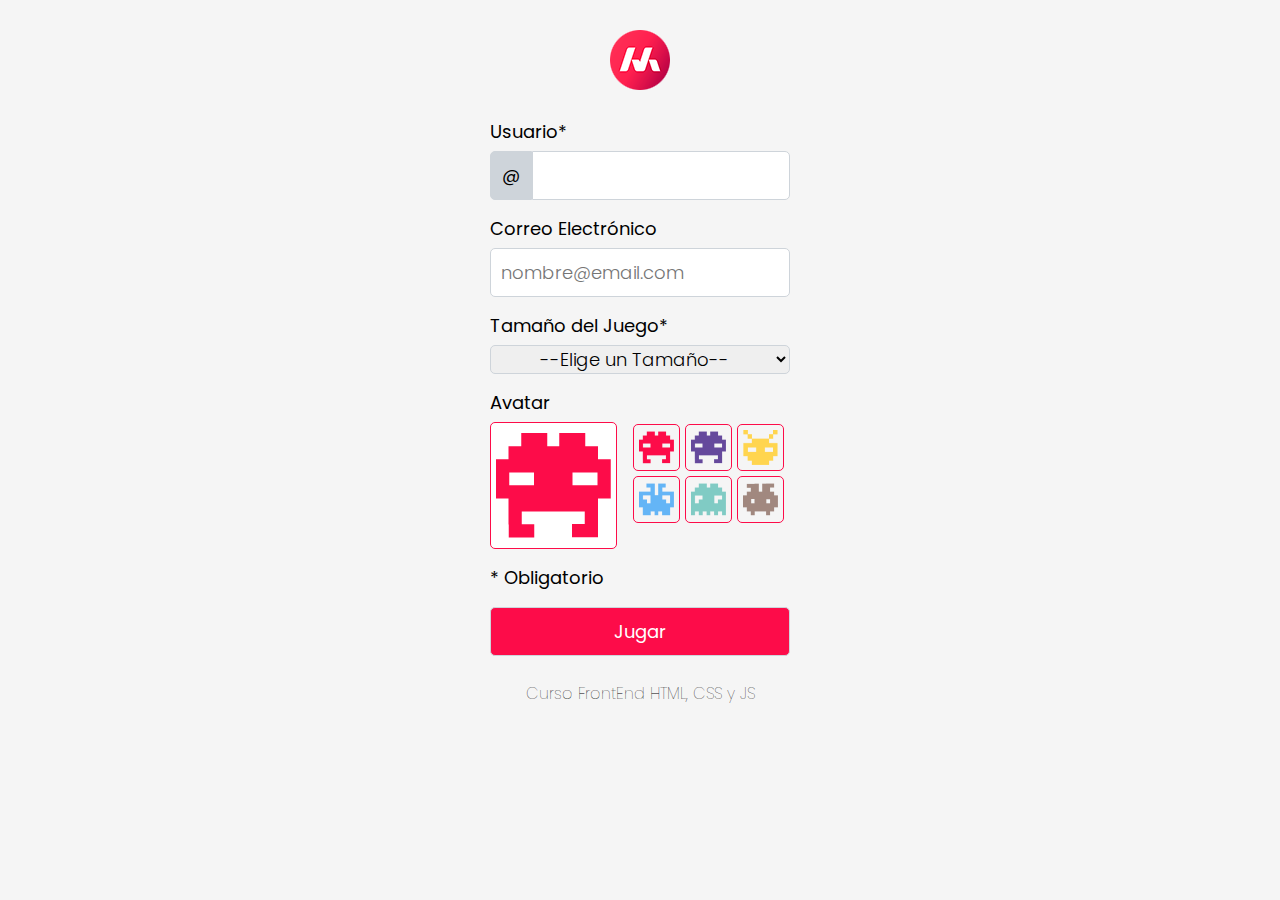
<file: index.html>
<!DOCTYPE html>
<html lang="es">
<head>
    <meta charset="UTF-8">
    <meta http-equiv="X-UA-Compatible" content="IE=edge">
    <meta name="viewport" content="width=device-width, initial-scale=1.0">
    <link rel="preconnect" href="https://fonts.googleapis.com">
    <link rel="preconnect" href="https://fonts.gstatic.com" crossorigin>
    <link href="https://fonts.googleapis.com/css2?family=Poppins:wght@100;200;300;400;500&display=swap" rel="stylesheet">
    <link rel="stylesheet" href="./css/reset.css">
    <link rel="stylesheet" href="./css/styles.css">
    <title>Masterdots Game</title>
</head>
<body>
    <!-- Cabecera -->
    <header>
        <img src="./img/logo.png" alt="Logo Masterdots">
    </header>
    <!-- Formulario Usuario -->
    <main>
        <div>
            <p id="error"></p>
        </div>
        <form action="game.html" id="entryForm">
            <div class="itemform">
                <label for="nickname">Usuario*</label>
                <input type="text" name="nickname" value="@" id="nick" readonly>
                <input type="text" name="nickname" id="nickname" required minlength="2">
            </div>
            <div class="itemform">
                <label for="email">Correo Electrónico</label>
                <input type="email" id="email" placeholder="nombre@email.com">
            </div>
            <div class="itemform">
                <label for="size">Tamaño del Juego*</label>
                <select name="size" id="size" required>
                    <option value="0">--Elige un Tamaño--</option>
                    <option value="4">4x4</option>
                    <option value="5">5x5</option>
                    <option value="6">6x6</option>
                </select>
            </div>
            <div class="itemform">
                <div id="avatar">
                    <label for="avatar">Avatar</label>
                    <div id="avatarContainer">
                        <img src="./img/avatar1.png" alt="" id="avatarImg">
                    </div>
                </div>
                <div id="avatargrid">
                    <div class="avatarItem">
                        <img src="./img/avatar1.png" alt="" class="avatarImgItem" width="35" draggable="true">
                    </div>
                    <div class="avatarItem">
                        <img src="./img/avatar2.png" alt="" class="avatarImgItem" width="35" draggable="true">
                    </div>
                    <div class="avatarItem">
                        <img src="./img/avatar3.png" alt="" class="avatarImgItem" width="35" draggable="true">
                    </div>
                    <div class="avatarItem">
                        <img src="./img/avatar4.png" alt="" class="avatarImgItem" width="35" draggable="true">
                    </div>
                    <div class="avatarItem">
                        <img src="./img/avatar5.png" alt="" class="avatarImgItem" width="35" draggable="true">
                    </div>
                    <div class="avatarItem">
                        <img src="./img/avatar6.png" alt="" class="avatarImgItem" width="35" draggable="true">
                    </div>
                </div>
            </div>
            <div class="itemform">
                <p>* Obligatorio</p>
            </div>
            <div class="itemform">
                <input type="submit" value="Jugar" id="playButton">
            </div>
        </form>
    </main>
    <!-- Pie de Pagina -->
    <footer>
        <p>Curso FrontEnd HTML, CSS y JS</p>
    </footer>
    <!-- JS -->
    <script src="./js/userData.js"></script>
    <script src="./js/app.js"></script>
</body>
</html>
</file>
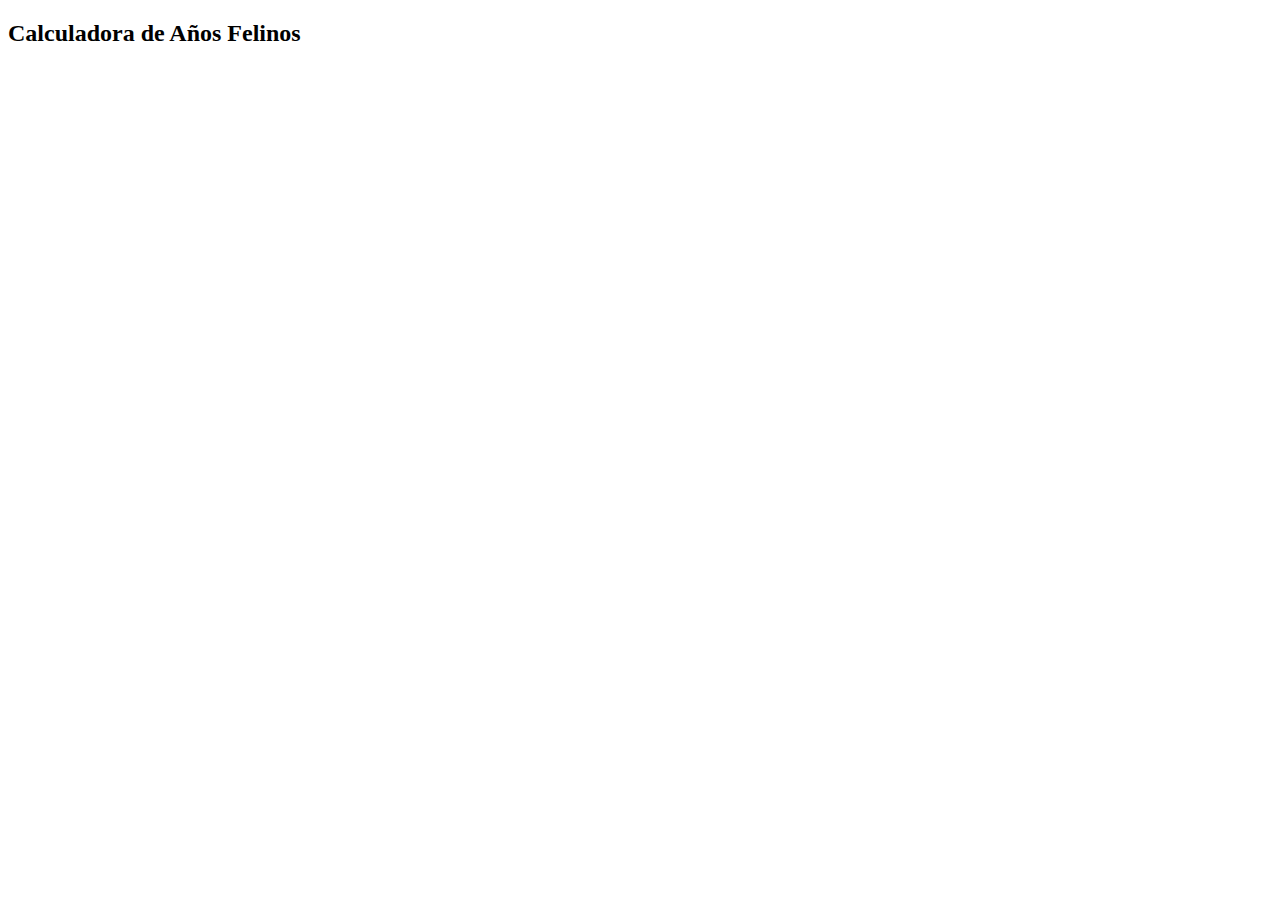
<file: js/index.html>
<!DOCTYPE html>
<html lang="es">
<head>
    <meta charset="UTF-8">
    <meta http-equiv="X-UA-Compatible" content="IE=edge">
    <meta name="viewport" content="width=device-width, initial-scale=1.0">
    <title>Calculadora de Edad de Gatos</title>
</head>
<body>
    <h2>Calculadora de Años Felinos</h2>
    <script src="./app.js"></script>
</body>
</html>
</file>
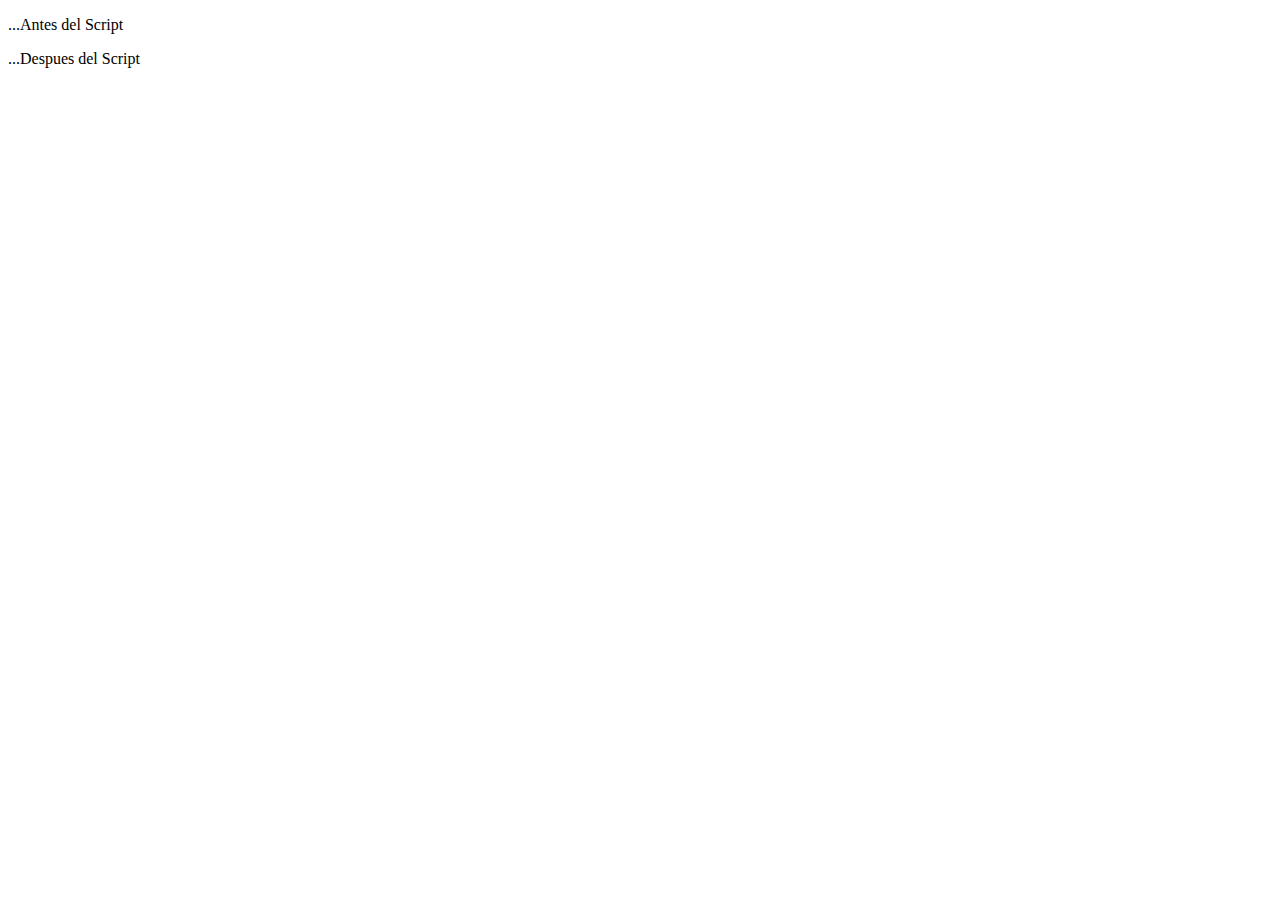
<file: examples/charge/index.html>
<!DOCTYPE html>
<html lang="en">
<head>
    <meta charset="UTF-8">
    <meta name="viewport" content="width=device-width, initial-scale=1.0">
    <title>Carga de JS y DOM</title>
</head>
<body>
    <script src="./app.js" defer></script>
    <p id="p1">...Antes del Script</p>
    <p id="p2">...Despues del Script</p>
</body>
</html>
</file>
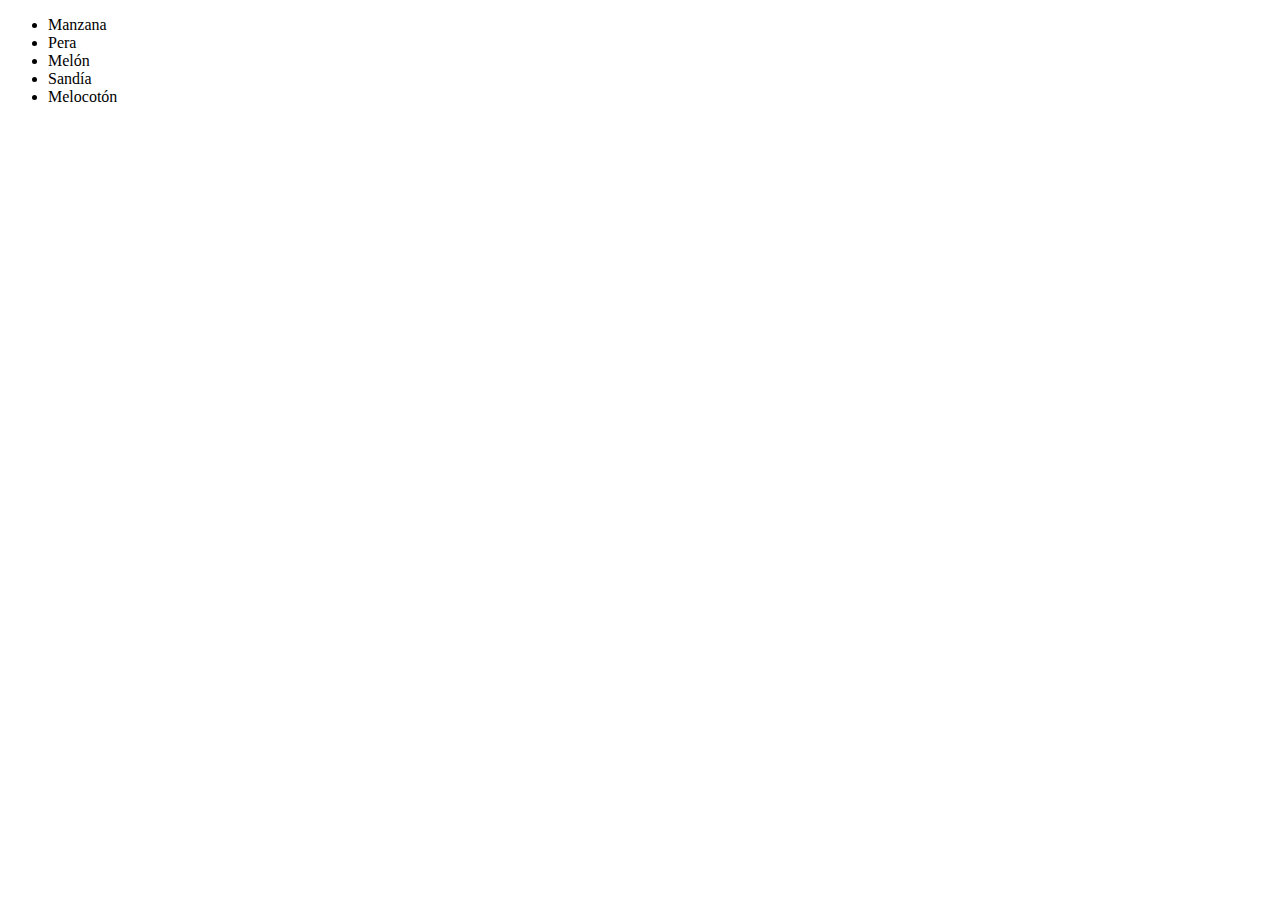
<file: examples/DOM/index.html>
<!DOCTYPE html>
<html lang="es">
<head>
    <meta charset="UTF-8">
    <meta http-equiv="X-UA-Compatible" content="IE=edge">
    <meta name="viewport" content="width=device-width, initial-scale=1.0">
    <title>Ejemplo DOM</title>
</head>
<body>
    <ul>
        <li><span>Manzana</span></li>
        <li><span>Pera</span></li>
        <li><span>Melón</span></li>
        <li><span>Sandía</span></li>
        <li><span>Melocotón</span></li>
    </ul>
    <script src="./app.js"></script>
</body>
</html>
</file>
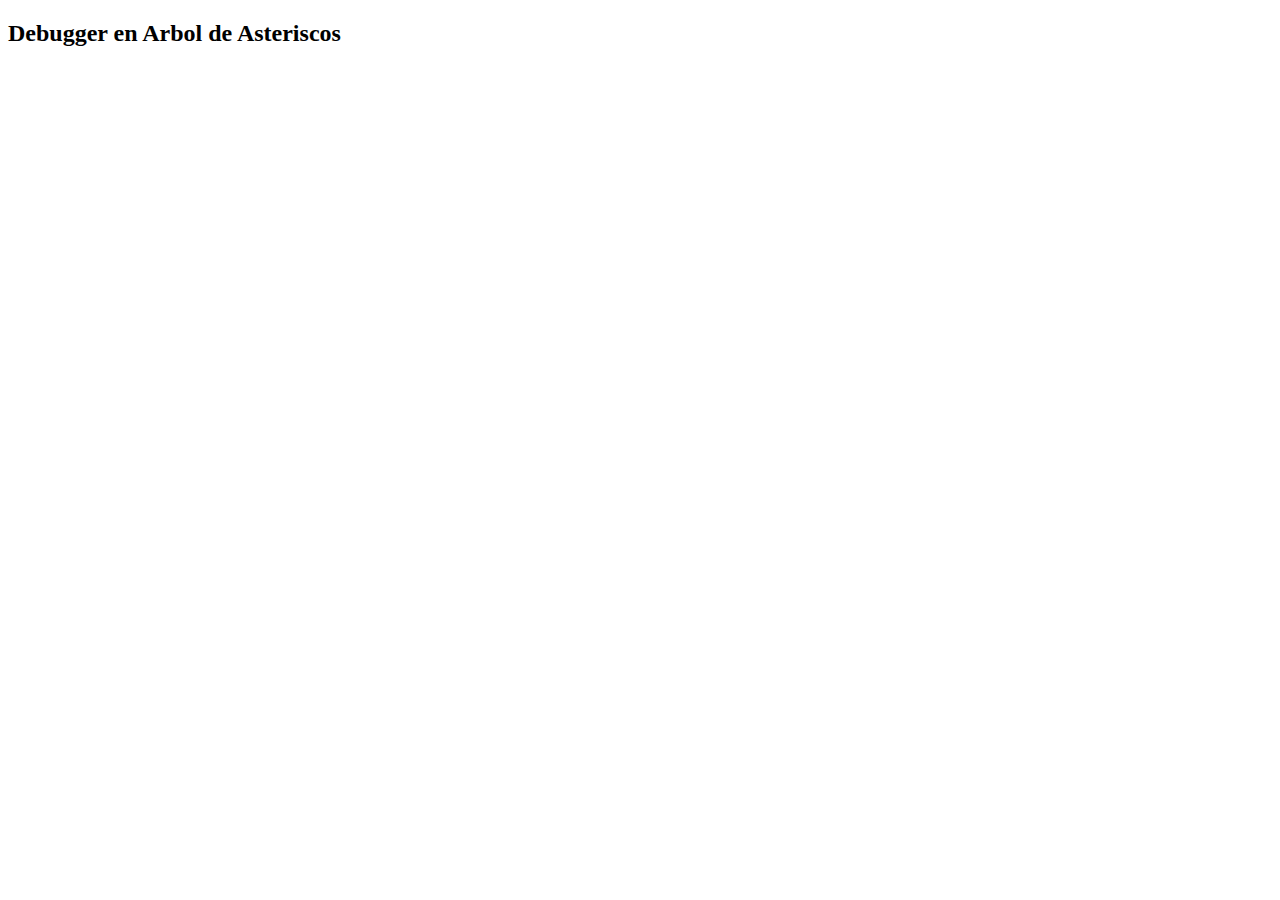
<file: examples/errorDebug/index.html>
<!DOCTYPE html>
<html lang="es">
<head>
    <meta charset="UTF-8">
    <meta http-equiv="X-UA-Compatible" content="IE=edge">
    <meta name="viewport" content="width=device-width, initial-scale=1.0">
    <title>Debugger en Arbol de Asteriscos</title>
</head>
<body>
    <h2>Debugger en Arbol de Asteriscos</h2>
    <script src="./app.js"></script>
</body>
</html>
</file>
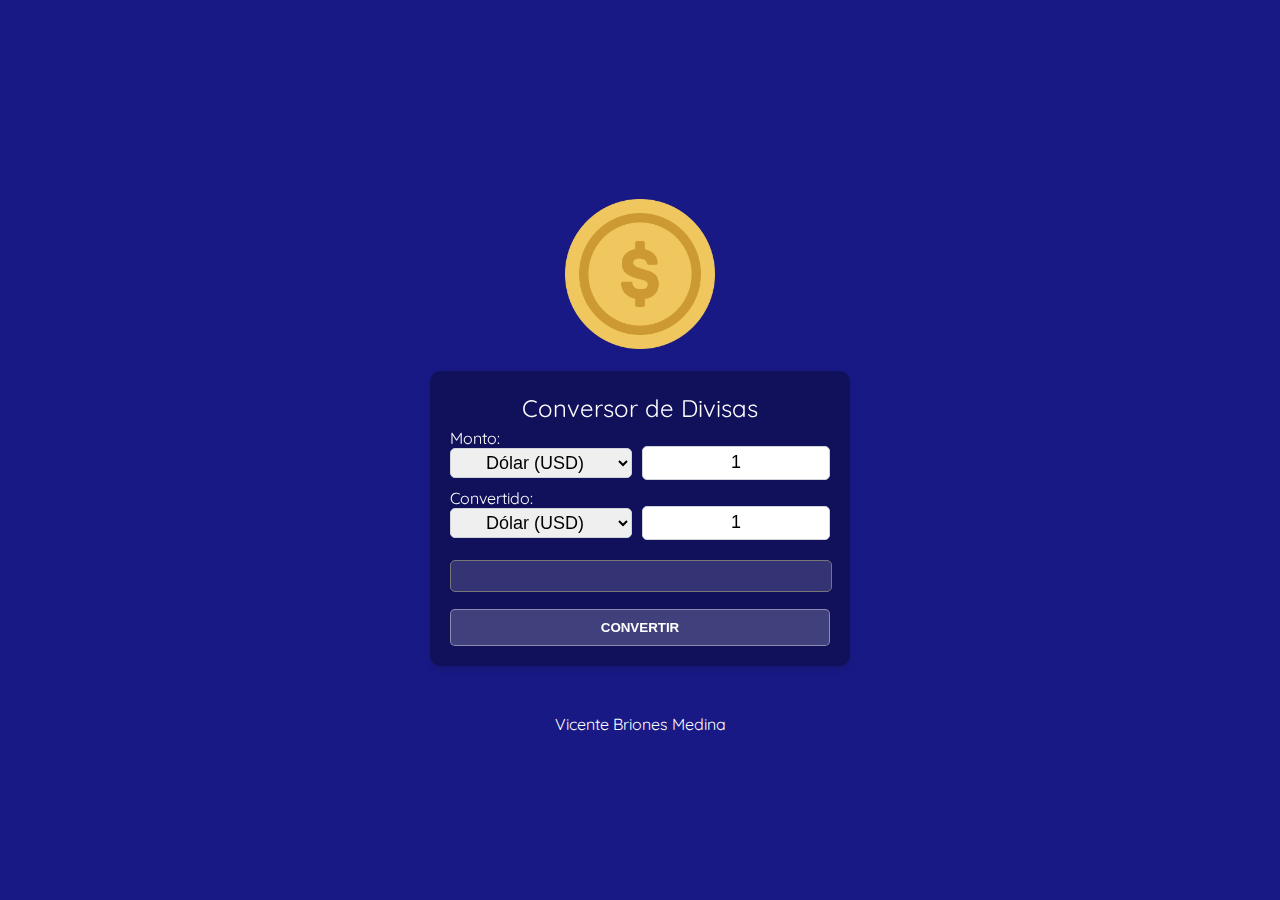
<file: tasks/currencychanger/index.html>
<!DOCTYPE html>
<html lang="en">
<head>
    <meta charset="UTF-8">
    <meta name="viewport" content="width=device-width, initial-scale=1.0">
    <link rel="preconnect" href="https://fonts.googleapis.com">
    <link rel="preconnect" href="https://fonts.gstatic.com" crossorigin>
    <link href="https://fonts.googleapis.com/css2?family=Quicksand:wght@300;400;500;600;700&display=swap" rel="stylesheet">
    <link rel="stylesheet" href="./css/reset.css">
    <link rel="stylesheet" href="./css/style.css">
    <title>Conversor de Divisa</title>
</head>
<body>
    <!-- Cabecera -->
    <header>
        <img src="./img/coin.png" alt="Logo Moneda">
    </header>

    <!-- Cuadro de Conversion -->
    <main>
    <div class="content">
        <h1>Conversor de Divisas</h1>
        
        <div>
            <p id="error"></p>
        </div>

        <div class="currency-element">
            <label for="known-currency">Monto: </label>
            <div class="input-container">
                <select name="known-currency" id="known-currency" class="currency">
                    <option value="0">Dólar (USD)</option>
                    <option value="1">Euro (EUR)</option>
                    <option value="2">Peso Chileno (CLP)</option>
                    <option value="3">Real Brasilero (BRL)</option>
                </select>
                
                <input type="text" class="amount" id="known-amount" value="1">
            </div>
        </div>

        <div class="currency-element">
            <label for="unknown-currency">Convertido: </label>
            <div class="input-container">
                
                <select name="unknown-currency" id="unknown-currency" class="currency">
                    <option value="0">Dólar (USD)</option>
                    <option value="1">Euro (EUR)</option>
                    <option value="2">Peso Chileno (CLP)</option>
                    <option value="3">Real Brasilero (BRL)</option>
                </select>
                <input type="text" class="amount" id="unknown-amount" value="1" readonly>
            </div>
        </div>

        <div class="currency-element">
            <textarea id="summary" readonly></textarea>
        </div>

        <button id="convert-button">Convertir</button>
    </div>
    </main>

    <!-- Pie de Pagina -->
    <footer>
        <p>Vicente Briones Medina</p>
    </footer>
    <!-- JS -->
    <script src="./js/app.js"></script>
</body>
</html>
</file>
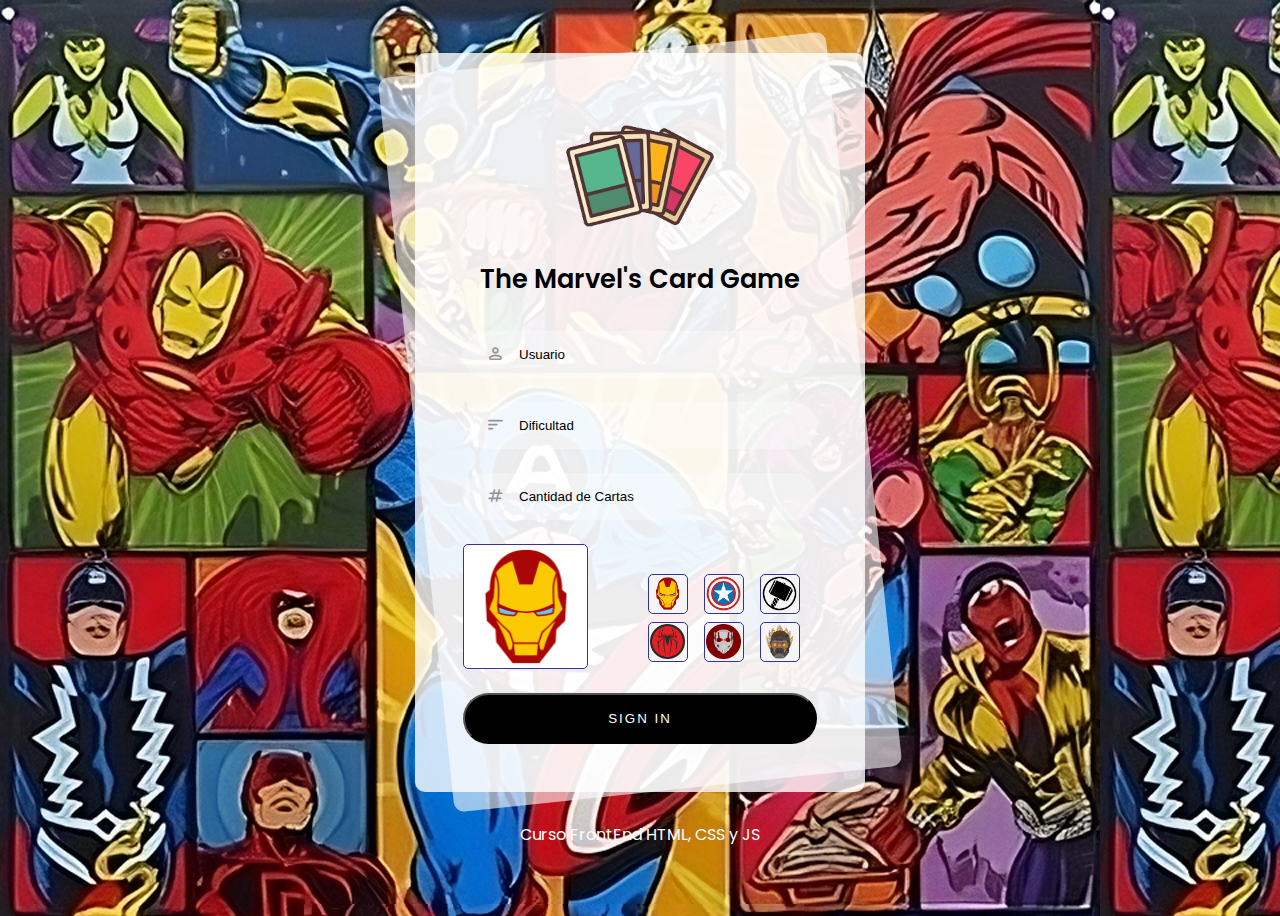
<file: tasks/memorycardgame/index.html>
<!DOCTYPE html>
<html lang="es">
<head>
    <meta charset="UTF-8">
    <meta http-equiv="X-UA-Compatible" content="IE=edge">
    <meta name="viewport" content="width=device-width, initial-scale=1.0">
    <link rel="preconnect" href="https://fonts.googleapis.com">
    <link rel="preconnect" href="https://fonts.gstatic.com" crossorigin>
    <link href="https://fonts.googleapis.com/css2?family=Poppins:wght@100;200;300;400;500&display=swap" rel="stylesheet">
    <link rel="stylesheet" href="https://fonts.googleapis.com/css2?family=Material+Symbols+Rounded:opsz,wght,FILL,GRAD@48,600,0,0" />
    <link rel="stylesheet" href="./css/reset.css">
    <link rel="stylesheet" href="./css/styles.css">
    <title>The Marvel's Card Game</title>
</head>
<body>
    <!-- Main Container -->
    <main id="cardContainer">

        <!-- Login Card -->
        <div id="card">

            <!-- Header -->
            <header>
                <div id="cardLogo">
                    <img src="./img/logo.png" alt="logo">
                </div>
                <div id="cardTitle">
                    <h1>The Marvel's Card Game</h1>
                </div>
            </header>

            <!-- Error Alert -->
            <div>
                <p id="error"></p>
            </div>
            
            <!-- Form -->
            <form action="game.html" id="entryForm">

                <!-- Nickname Input -->
                <div class="formItem">
                    <span class="formItemIcon material-symbols-rounded">person</span>
                    <input type="text" placeholder="Usuario" id="userInput" autofocus required>
                </div>

                <!-- Difficulty Input -->
                <div class="formItem ">
                    <span class="formItemIcon material-symbols-rounded">sort</span>
                    <select name="difficulty" id="difficultySelect" required>
                        <option value="0">Dificultad</option>
                        <option value="3">Baja</option>
                        <option value="2">Media</option>
                        <option value="1">Alta</option>
                    </select>
                </div>

                <!-- Quantity Input -->
                <div class="formItem">
                    <span class="formItemIcon material-symbols-rounded">tag</span>
                    <select name="quantity" id="quantitySelect" required>
                        <option value="0">Cantidad de Cartas</option>
                        <option value="3">9</option>
                        <option value="4">16</option>
                        <option value="5">25</option>
                    </select>
                </div>

                <!-- Avatar -->
                <div class="formItem">

                    <!-- Selected Avatar -->
                    <div id="selectedAvatar">
                        <div id="selectedAvatarContainer">
                            <img src="./img/Iron Man Logo.png" alt="" id="selectedAvatarImg">
                        </div>
                    </div>

                    <!-- Avatar Options -->
                    <div id="avatargrid">
                        <div class="avatarItem">
                            <img src="./img/Iron Man Logo.png" alt="" class="avatarItemImg" width="35" draggable="true">
                        </div>
                        <div class="avatarItem">
                            <img src="./img/Captain America Logo.png" alt="" class="avatarItemImg" width="35" draggable="true">
                        </div>
                        <div class="avatarItem">
                            <img src="./img/Thor Logo.png" alt="" class="avatarItemImg" width="35" draggable="true">
                        </div>
                        <div class="avatarItem">
                            <img src="./img/Spider-Man Logo.png" alt="" class="avatarItemImg" width="35" draggable="true">
                        </div>
                        <div class="avatarItem">
                            <img src="./img/Ant Man Logo.png" alt="" class="avatarItemImg" width="35" draggable="true">
                        </div>
                        <div class="avatarItem">
                            <img src="./img/Star Lord Logo.png" alt="" class="avatarItemImg" width="35" draggable="true">
                        </div>
                    </div>
                </div>

                <!-- Submit Form Button -->
                <button type="submit">Sign In</button>
            </form>
        </div>
        
        <!-- Footer -->
        <footer>
            <p>Curso FrontEnd HTML, CSS y JS</p>
        </footer>
    </main>

    <!-- JS -->
    <script src="./js/userData.js"></script>
    <script src="./js/app.js"></script>
</body>
</html>
</file>
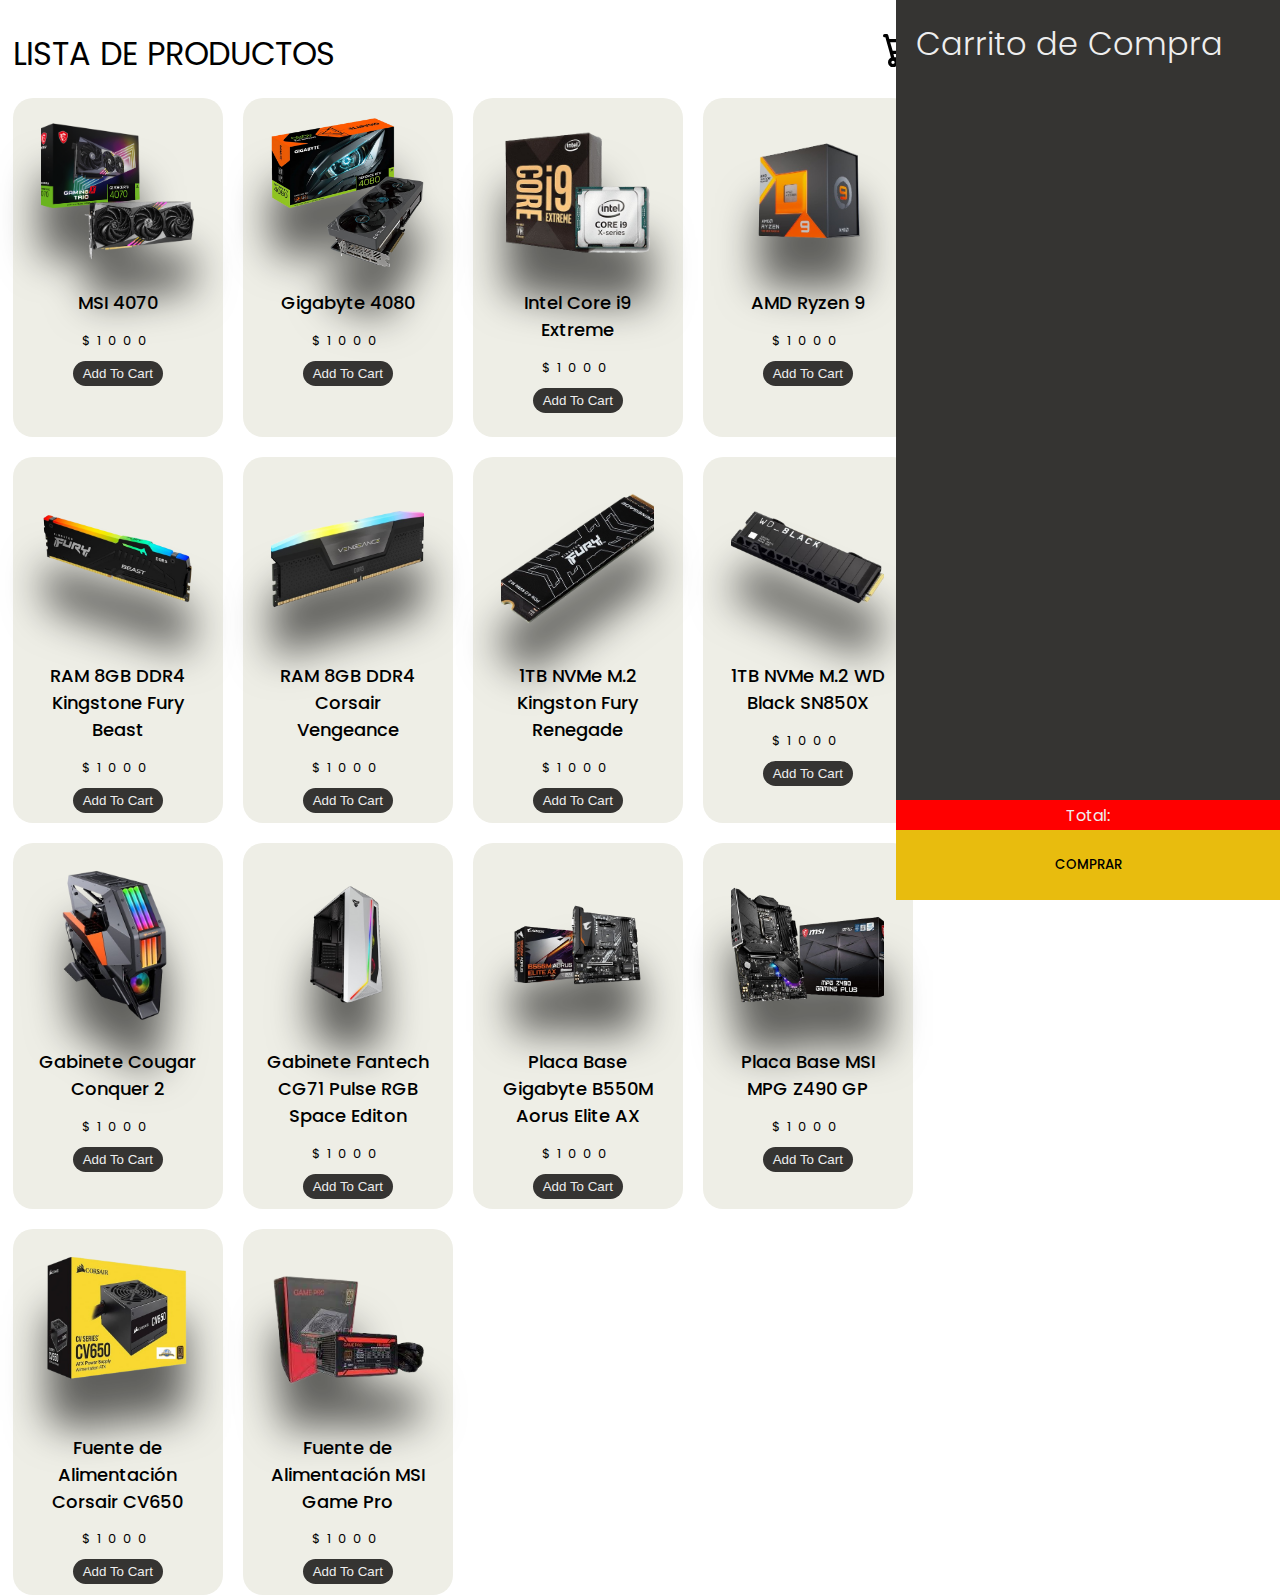
<file: tasks/shoppingcart/index.html>
<!DOCTYPE html>
<html lang="en">
<head>
    <meta charset="UTF-8">
    <meta name="viewport" content="width=device-width, initial-scale=1.0">
    <link rel="preconnect" href="https://fonts.googleapis.com">
    <link rel="preconnect" href="https://fonts.googleapis.com">
    <link rel="preconnect" href="https://fonts.gstatic.com" crossorigin>
    <link href="https://fonts.googleapis.com/css2?family=Poppins:ital,wght@0,100;0,200;0,300;0,400;0,500;0,600;0,700;0,800;0,900;1,100;1,200;1,300;1,400;1,500;1,600;1,700;1,800;1,900&display=swap" rel="stylesheet">
    <!-- <link rel="stylesheet" href="./css/reset.css"> -->
    <link rel="stylesheet" href="./css/style.css">
    <title>Componentes de Pc</title>
</head>
<body>
    <div class="container">
        <header>
            <div class="title">LISTA DE PRODUCTOS</div>
            <div class="icon-cart">
                <svg aria-hidden="true" xmlns="http://www.w3.org/2000/svg" fill="none" viewBox="0 0 18 20">
                    <path stroke="currentColor" stroke-linecap="round" stroke-linejoin="round" stroke-width="2" d="M6 15a2 2 0 1 0 0 4 2 2 0 0 0 0-4Zm0 0h8m-8 0-1-4m9 4a2 2 0 1 0 0 4 2 2 0 0 0 0-4Zm-9-4h10l2-7H3m2 7L3 4m0 0-.792-3H1"/>
                </svg>
                <span>0</span>
            </div>
        </header>
        
        <div class="listProduct">
        </div>
    </div>

    <div class="cartTab">
        <h1>Carrito de Compra</h1>
        <div class="listCart">
        </div>
        <div>
            <div id="totalValue"><p>Total: <span></span></p></div>
            <button class="checkOut">COMPRAR</button>
        </div>
    </div>
    <script src="./js/app.js"></script>
</body>
</html>
</file>
<file: css/styles.css>
/* General CSS*/

body {
    background-color: #f5f5f5;
    font-family: "Poppins", sans-serif;
}

header, footer {
    text-align: center;
    width: 300px;
    margin: 30px auto 0px auto;
}

main {
    width: 300px;
    margin: 30px auto 0px auto;
}

form {
    display: flex;
    flex-direction: column;
    row-gap: 20px;
    font-size: 18px;
}

label {
    display: block;
    margin-bottom: 10px;
}

input, select {
    font-family: "Poppins", sans-serif;
}

input {
    display: inline;
    width: 236px;
    border: 1px solid #ced4da;
    padding: 10px;
    border-radius: 0px 5px 5px 0px;
    font-weight: 300;
    font-size: 18px;
}

input[type="email"] {
    width: 100%;
    box-sizing: border-box;
    border-radius: 5px;
}

input[type="submit"] {
    background-color: #fd0c49;
    color: #fff;
    font-weight: 400;
    border-radius: 5px;
    width: 100%;
}

select {
    width: 100%;
    text-align: center;
    border: 1px solid #ced4da;
    border-radius: 5px;
    font-weight: 300;
    font-size: 18px;
}

footer {
    font-weight: 100;
}

/*Clases*/
.avatarItem {
    background-color: #f5f5f5;
    border: solid 1px #fd0c49;
    border-radius: 5px;
    width: 40px;
    height: 40px;
    padding-top: 5px;
    padding-left: 5px;
}

/* IDs*/

#nick {
    float: left;
    text-align: center;
    width: 20px;
    border-radius: 5px 0px 0px 5px;
    background-color: #ced4da;
    border: 1px solid #ced4da;
    padding: 10px;
    font-weight: 400;
    font-size: 18px;
}

#error {
    text-align: center;
    color: #fd0c49;
    font-weight: 300;
    font-size: 14px;
    margin: 10px 0px;
}

#avatar {
    float: left;
}

#avatarContainer {
    display: flex;
    background-color: #fff;
    border: solid 1px #fd0c49;
    border-radius: 5px;
    width: 125px;
    height: 125px;
    justify-content: center;
    align-items: center;
    margin-right: 10px;
}

#avatargrid {
    display: flex;
    justify-content: center;
    align-items: center;
    flex-wrap: wrap;
    gap: 5px;
    margin-top: 30px;
}
</file>
<file: tasks/currencychanger/css/style.css>
/*CSS*/

body {
    font-family: "Quicksand", sans-serif;
    background-color: rgba(0, 0, 120, 0.9);
    color: #fff;
    height: 100vh;
    display: flex;
    align-items: center;
    justify-content: center;
    flex-direction: column;
    overflow: hidden;
}

header, footer {
    text-align: center;
    width: 300px;
    margin: 30px auto 0px auto;
}

header img {
    width: 50%;
}

.content {
    width: 380px;
    background-color: rgba(0, 0, 0, 0.31);
    backdrop-filter: blur(1px);
    -webkit-backdrop-filter: blur(1px);
    outline: 0px solid #000;
    border-radius: 10px;
    box-shadow: 0px 4px 6px rgba(0, 0, 0, 0.1);
    margin: 20px auto;
    padding: 10px 20px 20px;
}

.content h1 {
    margin-top: 15px;
    text-align: center;
    font-size: 24px;
}

.currency-element {
    margin: 10px 0px;
}

.input-container {
    display: flex;
    align-items: center;
    gap: 10px;
}

.currency, .amount {
    width: 50%;
    height: 30px;
    text-align: center;
    border: 1px solid #ced4da;
    border-radius: 5px;
    font-weight: 300;
    font-size: 18px;
}

#unknown-amount{
    cursor: not-allowed;
}

#summary {
    background-color: rgba(255, 255, 255, 0.15);
    width: 360px;
    height: 10px;
    padding: 10px;
    resize: none;
    font-family: monospace;
    text-align: center;
    color: #fff;
    border-radius: 5px;
    margin-top: 10px;
    cursor: not-allowed;
    outline: none;
    overflow: hidden;
}

#convert-button {
    text-transform: uppercase;
    width: 100%;
    padding: 10px;
    margin-top: 5px;
    background: rgba(255, 255, 255, 0.2);
    border: 1px solid rgba(255, 255, 255, 0.4);
    border-radius: 5px;
    color: #fff;
    font-weight: bold;
    cursor: pointer;
    transition: all 0.3s ease;
}

#convert-button:hover {
    background-color: rgba(255, 255, 255, 0.4);
    border-color: rgba(255, 255, 255, 0.6);
}

#error {
    text-align: center;
    color: #fd0c49;
    font-weight: 600;
    font-size: 14px;
    margin: 10px 0px;
}
</file>
<file: tasks/memorycardgame/css/styles.css>
/* Elements */

body {
    font-family: 'Poppins', sans-serif;
    min-height: 100vh;
    background: url(../img/Marvel\ Comics\ Collage.jpeg);
    display: flex;
    justify-content: center;
    align-items: center;
}

footer {
    color: #fff;
    text-align: center;
    width: 300px;
    margin: 30px auto 0px auto;
}
/* ---------- */

/* Login Card */
#card {
    width: 450px;
    background: rgba(255, 255, 255, .8);
    padding: 3rem;
    border-radius: 10px;
    position: relative;
}

#card::before {
    content: '';
    position: absolute;
    inset: 0;
    background: rgba(255, 255, 255, .6);
    transform: rotate(-6deg);
    border-radius: 10px;
    z-index: -1;
}
/* ---------- */

/* Login Card Logo */
#cardLogo {
    margin-bottom: -1rem;
}

#cardLogo img {
    width: 150px;
}
/* ---------- */

/* Login Card Standard */
#cardLogo,
#cardTitle {
    text-align: center;
}
/* ---------- */

/* Login Card Title */
#cardTitle {
    margin-bottom: 2rem;
}

#cardTitle h1 {
    font-size: 1.6rem;
    font-weight: 600;
    margin-bottom: .5rem;
}
/* ---------- */

/* Login Card Form */
#entryForm {
    display: flex;
    flex-direction: column;
    gap: 1.5rem;
}

#entryForm .formItem {
    position: relative;
}

#entryForm .formItem .formItemIcon {
    position: absolute;
    top: .82rem;
    left: 1.4rem;
    font-size: 1.3rem;
    opacity: .4;
}
/* ---------- */

/* Login Card Form General Elements */
#entryForm .formItem input[type="text"], select {
    border: none;
    outline: none;
    background: rgba(255, 255, 255, .3);
    padding: 1rem 1.5rem;
    padding-left: calc(1rem * 3.5);
    border-radius: 100px;
    width: 100%;
    transition: background .5s;
}

#entryFormd .formItem input:focus, .formItem select:focus {
    background: white;
}

#entryForm button {
    background: black;
    color: white;
    padding: 1rem;
    border-radius: 100px;
    text-align: center;
    text-transform: uppercase;
    letter-spacing: 2px;
    transition: background .5s;
}

#entryForm button:hover {
    background-color: rgba(0, 0, 0, 0.75);
    cursor: pointer;
}
/* ---------- */

/* Login Card Form Avatar */
#entryForm .formItem #selectedAvatar {
    float: left;
}

#entryForm .formItem #selectedAvatarContainer {
    display: flex;
    background-color: #fff;
    border: solid 1px #333399;
    border-radius: 5px;
    width: 125px;
    height: 125px;
    justify-content: center;
    align-items: center;
    margin-right: 10px;
}

#entryForm .formItem #selectedAvatarImg {
    width: 100%;
}

#entryForm .formItem #avatargrid {
    display: grid;
    grid-template-columns: repeat(3, 0.5rem);
    justify-content: center;
    align-items: center;
    column-gap: 3rem;
    row-gap: 0.5rem;
    margin-top: 30px;
}

#entryForm .formItem .avatarItem {
    background-color: #f5f5f5;
    border: solid 1px #333399;
    display: flex;
    justify-content: center;
    align-items: center;
    border-radius: 5px;
    width: 40px;
    height: 40px;
}

#entryForm .formItem .avatarItemImg {
    height: 100%;
    object-fit: contain;
}
/* ---------- */

/* Error */
#error {
    text-align: center;
    color: #fd0c49;
    font-weight: 300;
    font-size: 14px;
    margin: 10px 0px;
}
/* ---------- */

/* Responsive */
@media (max-width: 768px) {

    body {
        padding: 2rem 0;
    }

    #card {
        width: 280px;
        padding: 2rem;
    }

}
/* ---------- */
</file>
<file: tasks/shoppingcart/css/style.css>
body {
    margin: 0;
    font-family: Poppins;
}

.container {
    width: 900px;
    margin: auto auto auto 1vw;
    max-width: 90vw;
    text-align: center;
    padding-top: 10px;
    transition: transform .5s;
}

svg {
    width: 30px;
}

header {
    display: flex;
    justify-content: space-between;
    align-items: center;
    padding: 20px 0;
}

.icon-cart {
    position: relative;
}

.icon-cart span {
    position: absolute;
    background-color: red;
    width: 30px;
    height: 30px;
    display: flex;
    justify-content: center;
    align-items: center;
    border-radius: 50%;
    color: #fff;
    top: 50%;
    right: -20px;
}

.title {
    font-size: xx-large;
}

.listProduct .item img {
    width: 90%;
    height: 50%;
    object-fit: cover;
    filter: drop-shadow(0 50px 20px #0009);
}

.listProduct {
    display: grid;
    grid-template-columns: repeat(4, 1fr);
    gap: 20px;
}

.listProduct .item {
    background-color: #EEEEE6;
    padding: 20px;
    border-radius: 20px;
}

.listProduct .item h2 {
    font-weight: 500;
    font-size: large;
}

.listProduct .item .price {
    letter-spacing: 7px;
    font-size: small;
}

.listProduct .item button {
    background-color: #353432;
    color: #eee;
    border: none;
    padding: 5px 10px;
    margin-top: 10px;
    border-radius: 20px;
}

/* cart */
.cartTab {
    background-color: #353432;
    width: 30vw;
    color: #eee;
    position: fixed;
    top: 0;
    right: 0;
    bottom: 0;
    display: grid;
    grid-template-rows: 70px 1fr 100px;
}

.cartTab h1 {
    user-select: none;
    padding: 20px;
    margin: 0;
    font-weight: 300;
}

.cartTab #totalValue {
    background-color: red;
    width: 100%;
    height: 30%;
    display: flex;
    justify-content: center;
    text-align: center;
    align-items: center;
    user-select: none;
}

.cartTab button {
    background-color: #E8BC0E;
    width: 100%;
    height: 70%;
    border: none;
    font-family: Poppins;
    font-weight: 500;
    cursor: pointer;
}

.listCart .item img {
    width: 100%;
}

.listCart .item {
    display: grid;
    grid-template-columns: 70px 150px 50px 1fr;
    gap: 10px;
    user-select: none;
    text-align: center;
    align-items: center;
}

.listCart .quantity span {
    display: inline-block;
    width: 25px;
    height: 25px;
    background-color: #eee;
    border-radius: 50%;
    color: #555;
    cursor: pointer;
}

.listCart .quantity span:nth-child(2) {
    background-color: transparent;
    color: #eee;
    cursor: auto;
}

.listCart .item:nth-child(even) {
    background-color: #eee1;
}

.listCart {
    overflow: auto;
}

.listCart::-webkit-scrollbar {
    width: 0;
}

@media only screen and (max-width: 992px) {
    .listProduct {
        grid-template-columns: repeat(3, 1fr);
    }
}

/* mobile */
@media only screen and (max-width: 768px) {
    .listProduct {
        grid-template-columns: 50vw;
    }

    .container {
        margin: auto auto auto 10vw
    }
}
</file>
